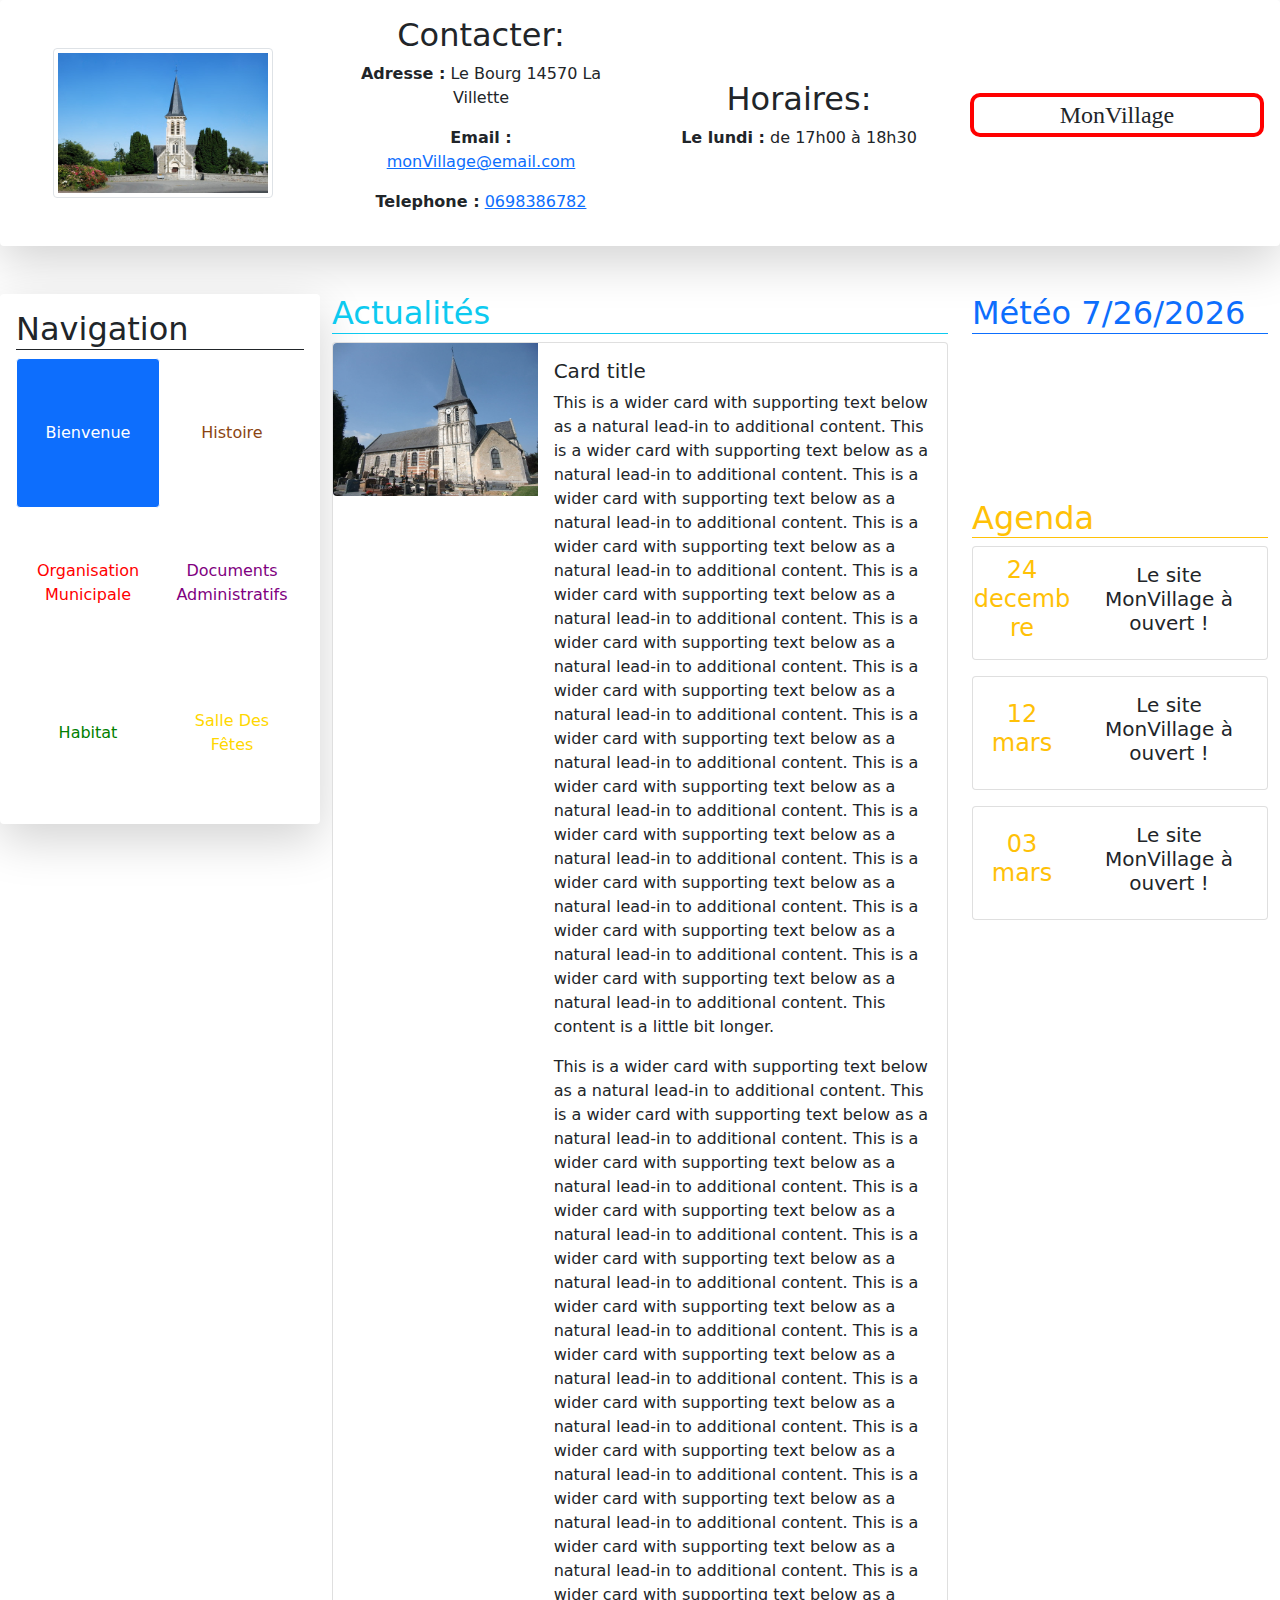
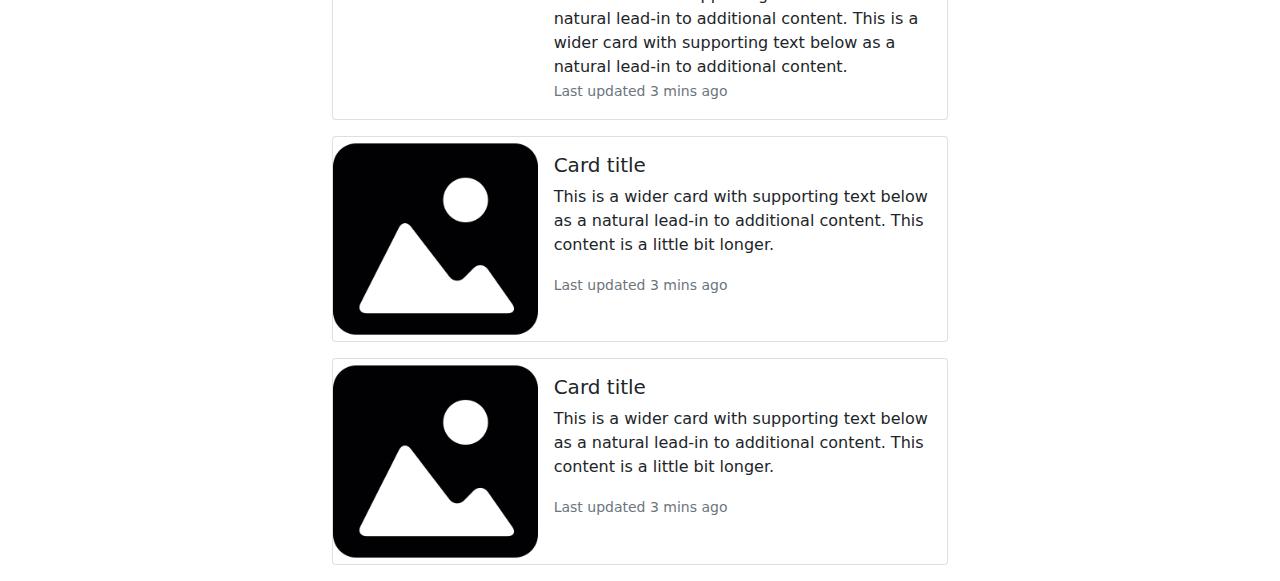
<file: index.html>
<!doctype html>
<html lang="fr">
  <head>
    <meta charset="utf-8">
    <meta name="viewport" content="width=device-width, initial-scale=1">

    <!--CSS-->
    <link rel="stylesheet" href="css/bootstrap.min.css">
    <link rel="stylesheet" href="css/style.css">
    <link rel="stylesheet" href="css/style (1).css">

    <title>Mon Village :)</title>
  </head>
  <body>




    <div class="  container-fluid shadow-lg p-3 mb-5 bg-body rounded">

          <div class="row align-items-center ">

            <div class=" overflow-hidden  col-md-3 col-sm-6 " style="text-align: center;">


              <img src="assets/village.jpg" class="zoom img-fluid img-thumbnail" alt="Image du village " style="max-height: 150px;">



            </div>
            <div class="  col-md-3 col-sm-6" style="text-align: center;">
              <div class=" container" style="text-align: center;">
                <h2>Contacter:</h2>
                <p><strong> Adresse :</strong> Le Bourg 14570 La Villette </p>
                <p><strong> Email :</strong><a href="mailto:monVillage@email.com"> monVillage@email.com</a> </p>
                <p><strong> Telephone :</strong> <a href="tel:0698386782">0698386782</a> </p>


              </div>

            </div>
            <div class="col-md-3 col-sm-6">
              <div class=" container" style="text-align: center;">


                <h2>Horaires:</h2>
                  <p><strong>Le lundi :</strong> de 17h00 à 18h30 </p>




              </div>
            </div>
            <div class="u col-md-3 col-sm-6">

                <p id="panneau" >MonVillage</p>

            </div>
          </div>

    </div>



    <!--▂▃▅▇█▓▒░ MAIN ░▒▓█▇▅▃▂-->


            <div class="  container-fluid">


                  <div class="row align-items-start justify-content-evenly">


                    <!--▂▃▅▇█▓▒░ NAV ░▒▓█▇▅▃▂-->
                    <div class="col-md-3 shadow-lg p-3 mb-5 bg-body rounded  ">
                      <h2 class="border-bottom border-dark text-dark">Navigation</h2>
                      <div class="row align-items-center g-0">
                         <div class=" col-6">
                           <a href="index.html"><button type="button" class="text-wrap box-size btn blue nav-color ">Bienvenue</button></a>
                           <a href="index (2).html"><button type="button" class="text-wrap box-size btn red ">Organisation Municipale</button></a>
                           <a href="index (3).html"><button type="button" class="text-wrap box-size btn green ">Habitat</button></a>


                         </div>
                         <div class="col-6">
                           <a href="index (4).html"><button type="button" class="text-wrap box-size btn brown ">Histoire</button></a>
                           <a href="index (5).html"><button type="button" class="text-wrap box-size btn purple">Documents Administratifs</button></a>
                           <a href="index (6).html"><button type="button" class="text-wrap box-size btn gold ">Salle Des Fêtes</button></a>



                         </div>
                      </div>
                    </div>
                    <!--░░░░░░░░░░░░░░░░░░░░-->

                    <!--▂▃▅▇█▓▒░ ACTU ░▒▓█▇▅▃▂-->
                    <div class="col-md-6  ">
                      <h2 class="text-info border-bottom border-info">Actualités</h2>

                      <div class="card mb-3" >
                        <div class="row g-0">
                          <div class="col-md-4">
                            <img src="assets/village2.JPG" style="box-sizing: border-box; width: 100%;" class="img-fluid rounded-start" alt="...">
                          </div>
                          <div class="col-md-8">
                            <div class="card-body">
                              <h5 class="card-title">Card title</h5>
                              <p class="card-text text-break">This is a wider card with supporting text below as a natural lead-in to additional content.
                                This is a wider card with supporting text below as a natural lead-in to additional content.
                                This is a wider card with supporting text below as a natural lead-in to additional content.
                                This is a wider card with supporting text below as a natural lead-in to additional content.
                                This is a wider card with supporting text below as a natural lead-in to additional content.
                                This is a wider card with supporting text below as a natural lead-in to additional content.
                                This is a wider card with supporting text below as a natural lead-in to additional content.
                                This is a wider card with supporting text below as a natural lead-in to additional content.
                                This is a wider card with supporting text below as a natural lead-in to additional content.
                                This is a wider card with supporting text below as a natural lead-in to additional content.
                                This is a wider card with supporting text below as a natural lead-in to additional content.
                                This is a wider card with supporting text below as a natural lead-in to additional content.
                                This is a wider card with supporting text below as a natural lead-in to additional content. This content is a little bit longer.</p>
                                This is a wider card with supporting text below as a natural lead-in to additional content.
                                This is a wider card with supporting text below as a natural lead-in to additional content.
                                This is a wider card with supporting text below as a natural lead-in to additional content.
                                This is a wider card with supporting text below as a natural lead-in to additional content.
                                This is a wider card with supporting text below as a natural lead-in to additional content.
                                This is a wider card with supporting text below as a natural lead-in to additional content.
                                This is a wider card with supporting text below as a natural lead-in to additional content.
                                This is a wider card with supporting text below as a natural lead-in to additional content.
                                This is a wider card with supporting text below as a natural lead-in to additional content.
                                This is a wider card with supporting text below as a natural lead-in to additional content.
                                This is a wider card with supporting text below as a natural lead-in to additional content.
                                This is a wider card with supporting text below as a natural lead-in to additional content.
                                This is a wider card with supporting text below as a natural lead-in to additional content.
                              <p class="card-text"><small class="text-muted">Last updated 3 mins ago</small></p>
                            </div>
                          </div>
                        </div>
                      </div>

                      <div class="card mb-3"   >
                        <div class="row g-0">
                          <div class="col-md-4">
                            <img src="assets/img.png" class="img-fluid"  class="img-fluid rounded-start" alt="...">
                          </div>
                          <div class="col-md-8">
                            <div class="card-body">
                              <h5 class="card-title">Card title</h5>
                              <p class="card-text">This is a wider card with supporting text below as a natural lead-in to additional content. This content is a little bit longer.</p>
                              <p class="card-text"><small class="text-muted">Last updated 3 mins ago</small></p>
                            </div>
                          </div>
                        </div>
                      </div>

                      <div class="card mb-3"   >
                        <div class="row g-0">
                          <div class="col-md-4">
                            <img src="assets/img.png" class="img-fluid"  class="img-fluid rounded-start" alt="...">
                          </div>
                          <div class="col-md-8">
                            <div class="card-body">
                              <h5 class="card-title">Card title</h5>
                              <p class="card-text">This is a wider card with supporting text below as a natural lead-in to additional content. This content is a little bit longer.</p>
                              <p class="card-text"><small class="text-muted">Last updated 3 mins ago</small></p>
                            </div>
                          </div>
                        </div>
                      </div>



                    </div>
                    <!--░░░░░░░░░░░░░░░░░░░░-->

                    <!--▂▃▅▇█▓▒░ METEO ░▒▓█▇▅▃▂-->
                    <div class="  col-lg-3 ">
                      <h2 class=" text-primary border-bottom border-primary"> <div id="current_date"></p></h2>
                      <script>
                      date = new Date();
                      year = date.getFullYear();
                      month = date.getMonth() + 1;
                      day = date.getDate();
                      document.getElementById("current_date").innerHTML = "Météo "+ month + "/" + day + "/" + year;
                      </script>
                      <iframe style="box-sizing: border-box; width: 100%;" id="widget_autocomplete_preview"  frameborder="0" src="https://meteofrance.com/widget/prevision/147560"> </iframe>
                      <!--░░░░░░░░░░░░░░░░░░░░-->

                      <!--▂▃▅▇█▓▒░ AGENDA ░▒▓█▇▅▃▂-->
                      <h2 class=" text-warning border-bottom border-warning">Agenda</h2>

                      <div class="card mb-3" style="text-align: center;">
                        <div class="row g-0 align-items-center">
                          <div class="col-md-4">
                            <div class="text-warning ">
                              <h4 style="font-">24 decembre</h4>
                            </div>
                          </div>
                          <div class="col-md-8">
                            <div class="card-body">
                              <h5 class="card-title">Le site MonVillage à ouvert !</h5>
                            </div>
                          </div>
                        </div>
                      </div>


                      <div class="card mb-3" style="text-align: center;">
                        <div class="row g-0 align-items-center">
                          <div class="col-md-4">
                            <div class="text-warning ">
                              <h4 style="font-">12 mars</h4>
                            </div>
                          </div>
                          <div class="col-md-8">
                            <div class="card-body">
                              <h5 class="card-title">Le site MonVillage à ouvert !</h5>
                            </div>
                          </div>
                        </div>
                      </div>


                      <div class="card mb-3" style="text-align: center; ">
                        <div class="row g-0 align-items-center">
                          <div class="col-md-4">
                            <div class="text-warning ">
                              <h4 style="font-">03 mars</h4>
                            </div>
                          </div>
                          <div class="col-md-8">
                            <div class="card-body">
                              <h5 class="card-title">Le site MonVillage à ouvert !</h5>
                            </div>
                          </div>
                        </div>
                      </div>

                      <!--░░░░░░░░░░░░░░░░░░░░-->
                    </div>

                  </div>
          </div>




      </div>


  </body>
</html>
</file>
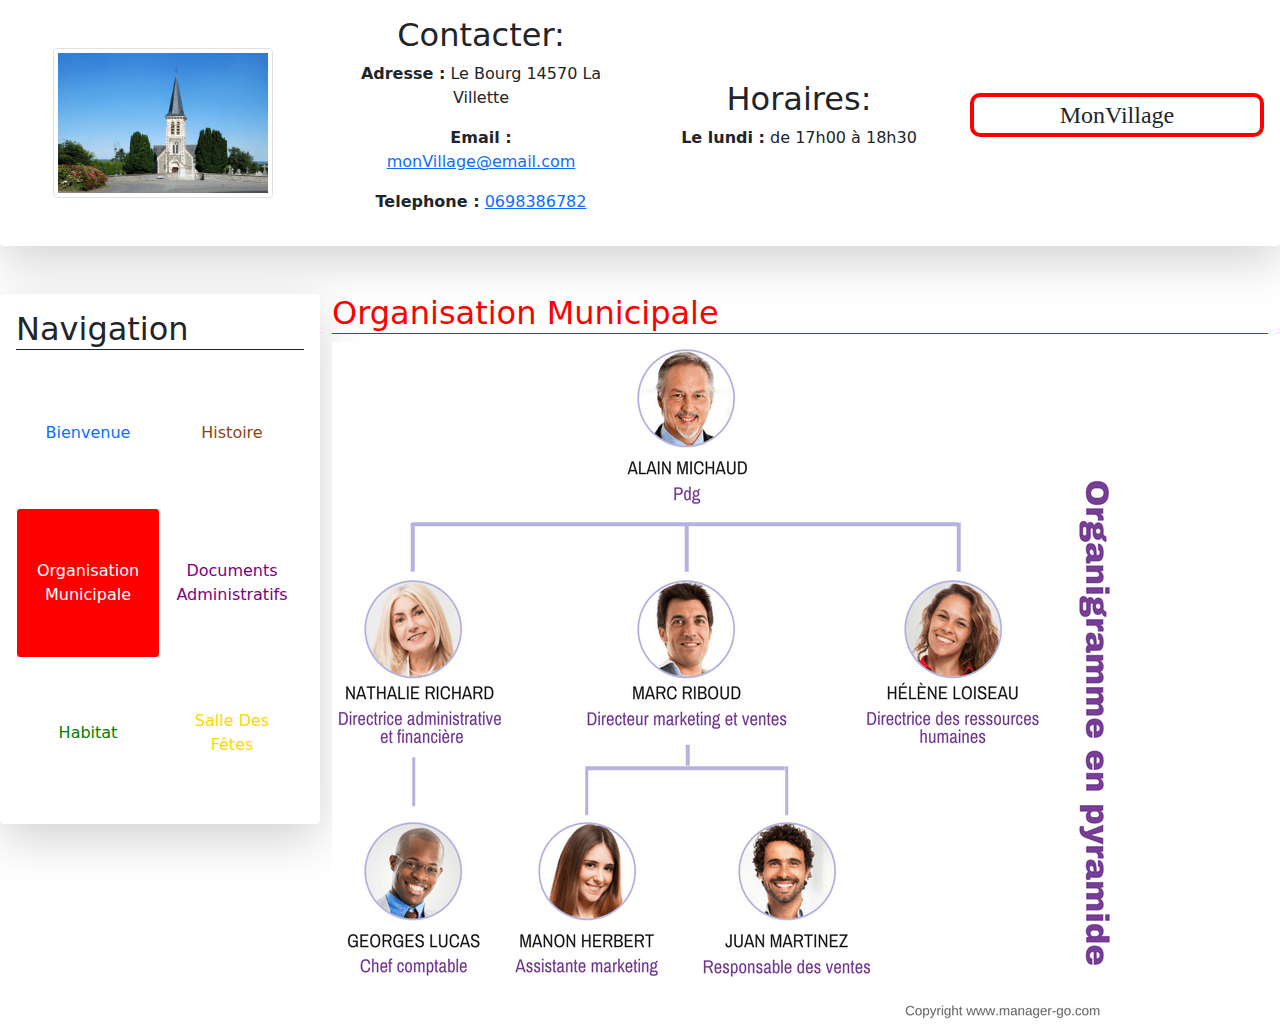
<file: index (2).html>
<!doctype html>
<html lang="fr">
  <head>

    <meta charset="utf-8">
    <meta name="viewport" content="width=device-width, initial-scale=1">

    <!--CSS-->
    <link rel="stylesheet" href="css/bootstrap.min.css">
    <link rel="stylesheet" href="css/style.css">
    <link rel="stylesheet" href="css/style (2).css">

    <title>Mon Village :)</title>
  </head>
  <body>




    <div class="  container-fluid shadow-lg p-3 mb-5 bg-body rounded">

          <div class="row align-items-center ">

            <div class=" overflow-hidden  col-md-3 col-sm-6 " style="text-align: center;">


              <img src="assets/village.jpg" class="zoom img-fluid img-thumbnail" alt="Image du village " style="max-height: 150px;">



            </div>
            <div class="  col-md-3 col-sm-6" style="text-align: center;">
              <div class=" container" style="text-align: center;">
                <h2>Contacter:</h2>
                <p><strong> Adresse :</strong> Le Bourg 14570 La Villette </p>
                <p><strong> Email :</strong><a href="mailto:monVillage@email.com"> monVillage@email.com</a> </p>
                <p><strong> Telephone :</strong> <a href="tel:0698386782">0698386782</a> </p>


              </div>

            </div>
            <div class="col-md-3 col-sm-6">
              <div class=" container" style="text-align: center;">


                <h2>Horaires:</h2>
                  <p><strong>Le lundi :</strong> de 17h00 à 18h30 </p>




              </div>
            </div>
            <div class="u col-md-3 col-sm-6">

                <p id="panneau" >MonVillage</p>

            </div>
          </div>

    </div>



    <!--▂▃▅▇█▓▒░ MAIN ░▒▓█▇▅▃▂-->


            <div class="  container-fluid">


                  <div class="row align-items-start justify-content-evenly">


                    <!--▂▃▅▇█▓▒░ NAV ░▒▓█▇▅▃▂-->
                    <div class="col-md-3 shadow-lg p-3 mb-5 bg-body rounded  ">
                      <h2 class="border-bottom border-dark text-dark">Navigation</h2>
                      <div class="row align-items-center g-0">
                         <div class=" col-6">
                           <a href="index.html"><button type="button" class="text-wrap box-size btn blue ">Bienvenue</button></a>
                           <a href="index (2).html"><button type="button" class="text-wrap box-size btn red nav-color">Organisation Municipale</button></a>
                           <a href="index (3).html"><button type="button" class="text-wrap box-size btn green ">Habitat</button></a>


                         </div>
                         <div class="col-6">
                           <a href="index (4).html"><button type="button" class="text-wrap box-size btn brown ">Histoire</button></a>
                           <a href="index (5).html"><button type="button" class="text-wrap box-size btn purple">Documents Administratifs</button></a>
                           <a href="index (6).html"><button type="button" class="text-wrap box-size btn gold ">Salle Des Fêtes</button></a>



                         </div>
                      </div>
                    </div>
                    <!--░░░░░░░░░░░░░░░░░░░░-->

                    <!--▂▃▅▇█▓▒░  Organisation Municipale ░▒▓█▇▅▃▂-->
                    <div class="col-md-9  ">

                      <h2 style="color:red; border-bottom: solid 1px red;">Organisation Municipale</h2>
                      <img src="assets/organigramme.png" class="img-fluid" alt="...">

                      <!--░░░░░░░░░░░░░░░░░░░░-->
                    </div>

                  </div>
          </div>




      </div>


  </body>
</html>
</file>
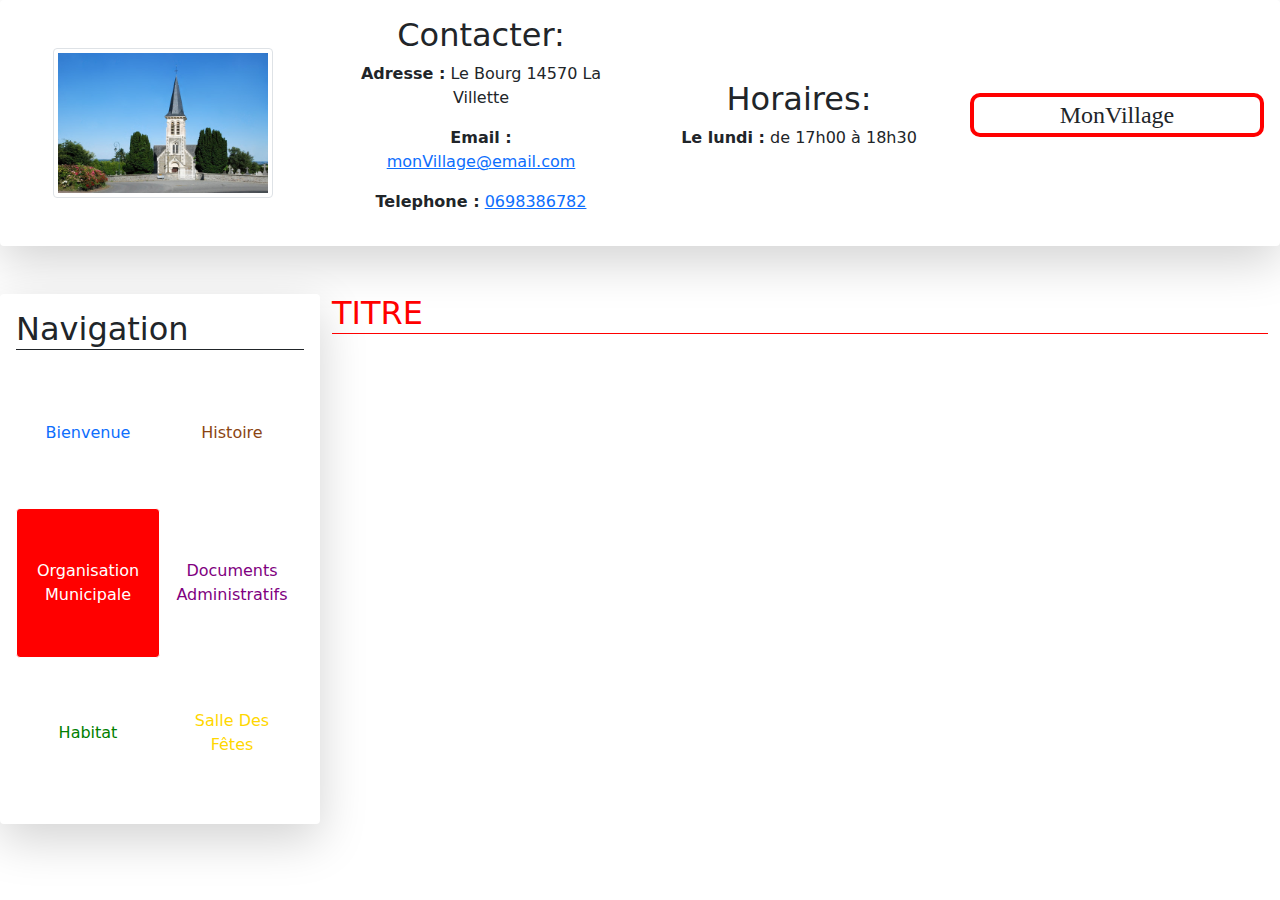
<file: index (3).html>
<!doctype html>
<html lang="fr">
  <head>

    <meta charset="utf-8">
    <meta name="viewport" content="width=device-width, initial-scale=1">

    <!--CSS-->
    <link rel="stylesheet" href="css/bootstrap.min.css">
    <link rel="stylesheet" href="css/style.css">
    <link rel="stylesheet" href="css/style (2).css">

    <title>Mon Village :)</title>
  </head>
  <body>




    <div class="  container-fluid shadow-lg p-3 mb-5 bg-body rounded">

          <div class="row align-items-center ">

            <div class=" overflow-hidden  col-md-3 col-sm-6 " style="text-align: center;">


              <img src="assets/village.jpg" class="zoom img-fluid img-thumbnail" alt="Image du village " style="max-height: 150px;">



            </div>
            <div class="  col-md-3 col-sm-6" style="text-align: center;">
              <div class=" container" style="text-align: center;">
                <h2>Contacter:</h2>
                <p><strong> Adresse :</strong> Le Bourg 14570 La Villette </p>
                <p><strong> Email :</strong><a href="mailto:monVillage@email.com"> monVillage@email.com</a> </p>
                <p><strong> Telephone :</strong> <a href="tel:0698386782">0698386782</a> </p>


              </div>

            </div>
            <div class="col-md-3 col-sm-6">
              <div class=" container" style="text-align: center;">


                <h2>Horaires:</h2>
                  <p><strong>Le lundi :</strong> de 17h00 à 18h30 </p>




              </div>
            </div>
            <div class="u col-md-3 col-sm-6">

                <p id="panneau" >MonVillage</p>

            </div>
          </div>

    </div>



    <!--▂▃▅▇█▓▒░ MAIN ░▒▓█▇▅▃▂-->


            <div class="  container-fluid">


                  <div class="row align-items-start justify-content-evenly">


                    <!--▂▃▅▇█▓▒░ NAV ░▒▓█▇▅▃▂-->
                    <div class="col-md-3 shadow-lg p-3 mb-5 bg-body rounded  ">
                      <h2 class="border-bottom border-dark text-dark">Navigation</h2>
                      <div class="row align-items-center g-0">
                         <div class=" col-6">
                           <a href="index.html"><button type="button" class="text-wrap box-size btn blue ">Bienvenue</button></a>
                           <a href="index (2).html"><button type="button" class="text-wrap box-size btn red nav-color">Organisation Municipale</button></a>
                           <a href="index (3).html"><button type="button" class="text-wrap box-size btn green ">Habitat</button></a>


                         </div>
                         <div class="col-6">
                           <a href="index (4).html"><button type="button" class="text-wrap box-size btn brown ">Histoire</button></a>
                           <a href="index (5).html"><button type="button" class="text-wrap box-size btn purple">Documents Administratifs</button></a>
                           <a href="index (6).html"><button type="button" class="text-wrap box-size btn gold ">Salle Des Fêtes</button></a>



                         </div>
                      </div>
                    </div>
                    <!--░░░░░░░░░░░░░░░░░░░░-->

                    <!--▂▃▅▇█▓▒░  ░▒▓█▇▅▃▂-->
                    <div class="col-md-9  ">

                      <h2 style="color:red; border-bottom: solid 1px red;">TITRE</h2>


                      <!--░░░░░░░░░░░░░░░░░░░░-->
                    </div>

                  </div>
          </div>




      </div>


  </body>
</html>
</file>
<file: css/style.css>
#panneau{
   border: solid 4px red;
   border-radius: 10px;
   font-size: 150%;
   text-align: center;
   font-family: "Comic Sans MS";
}


/* COLOR NAV */
.blue{
  color: #0d6efd;

}
.blue:hover{
  background-color: #0d6efd ;
  color: white;
}

.brown{
  color: saddlebrown;

}
.brown:hover {
  background-color: saddlebrown;
  color: white;
}

.red{
  color: red;

}
.red:hover {
  background-color: red;
  color: white;
}


.purple{
  color: purple;

}
.purple:hover {
  background-color: mediumvioletred;
  color: white;
}

.gold{
  color: gold;

}
.gold:hover {
  background-color: gold;
  color: white;
}

.green{
  color: green;

}
.green:hover {
  background-color: green;
  color: white;
}




.box-size{
  box-sizing: border-box;
  width: 100%;
  border: solid white 1px;
  height: 150px;

}
</file>
<file: css/style (1).css>
.nav-color{
  background-color: #0d6efd;
  color: white;
}
</file>
<file: css/style (2).css>
.nav-color{
  background-color: red;
  color: white;
}
</file>
